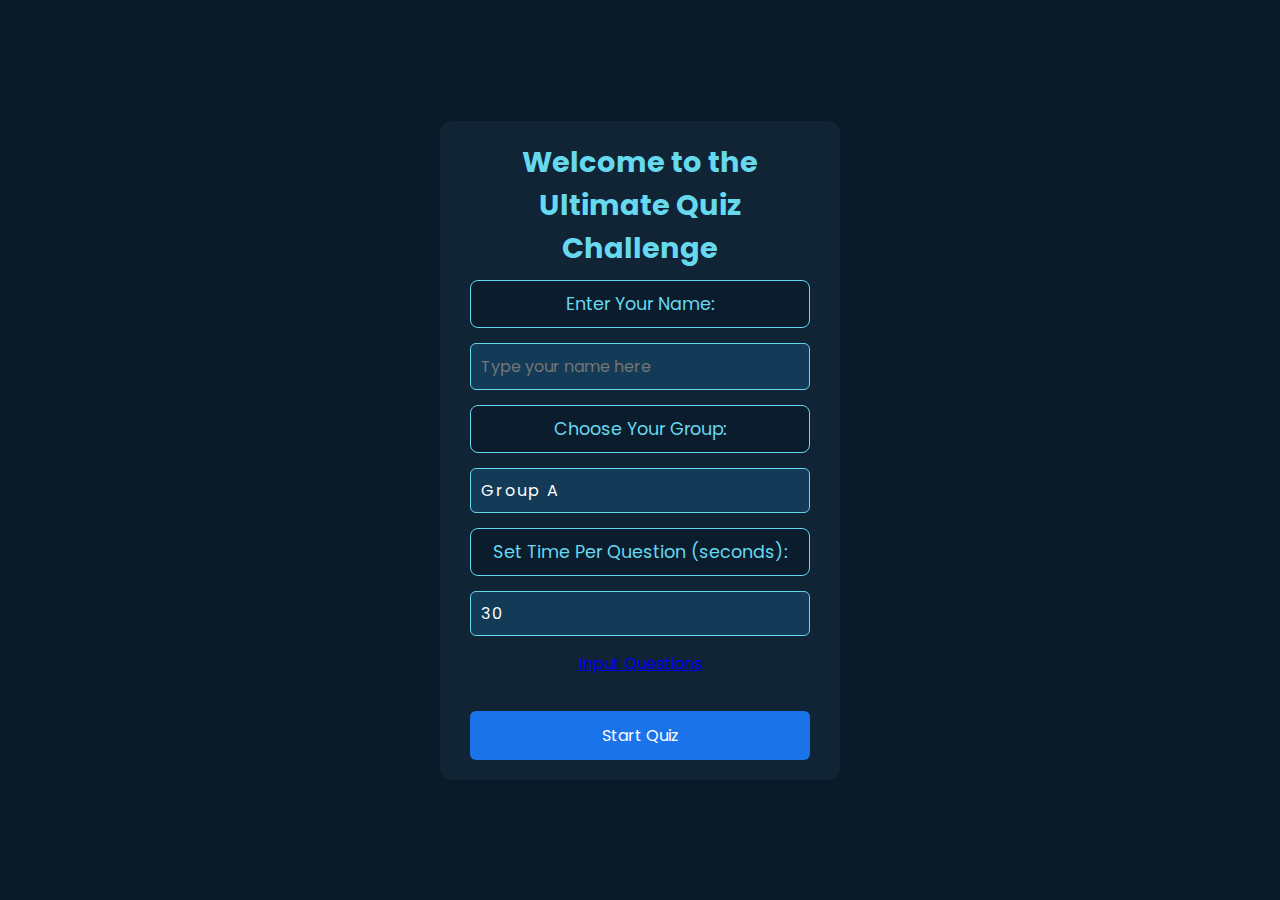
<file: index.html>
<!DOCTYPE html>
<html lang="en">
  <head>
    <meta charset="UTF-8" />
    <meta name="viewport" content="width=device-width, initial-scale=1.0" />
    <title>Ultimate Quiz Challenge</title>
    <!-- Link to Google Fonts -->
    <link
      href="https://fonts.googleapis.com/css2?family=Poppins:wght@400;600&display=swap"
      rel="stylesheet"
    />
    <link rel="stylesheet" href="styles.css" />
  </head>
  <body>
    <!-- Student Info Form -->
    <div id="student-info">
      <h1>Welcome to the Ultimate Quiz Challenge</h1>
      <form id="student-form">
        <label for="student-name">Enter Your Name:</label>
        <input
          type="text"
          id="student-name"
          name="student-name"
          placeholder="Type your name here"
          required
        />
        <label for="student-class">Choose Your Group:</label>
        <select id="student-class" name="student-class" required>
          <option value="group-a">Group A</option>
          <option value="group-b">Group B</option>
          <option value="group-c">Group C</option>
          <option value="group-d">Group D</option>
        </select>
        <label for="question-time">Set Time Per Question (seconds):</label>
        <select name="question-time" id="question-time" required>
          <option value="30">30</option>
          <option value="20">20</option>
          <option value="10">10</option>
        </select>
        <a href="input-questions.html">Input Questions</a>
        <button type="submit">Start Quiz</button>
      </form>
    </div>

    <!-- Quiz Container -->
    <div id="quiz-container" style="display: none">
      <h1>Quiz App</h1>
      <div id="score" style="display: none">Your Current Score: 0</div>
      <div id="question-counter">Question 1 out of 10</div>
      <div id="timer">
        <div id="timer-bar"></div>
      </div>
      <div id="time-left-parent">
        Time Remaining: <span id="time-left"></span>s
      </div>
      <div class="quiz_question fade-in">
        <div class="question"></div>
        <div class="quiz_options">
          <!-- Options will be generated dynamically -->
        </div>
        <button id="next-button" disabled>Next Question</button>
        <button id="submit-button" style="display: none">
          <a href="index.html">Submit Quiz</a>
        </button>
      </div>
    </div>

    <!-- JavaScript -->
    <script type="module" src="script.js"></script>
  </body>
</html>
</file>
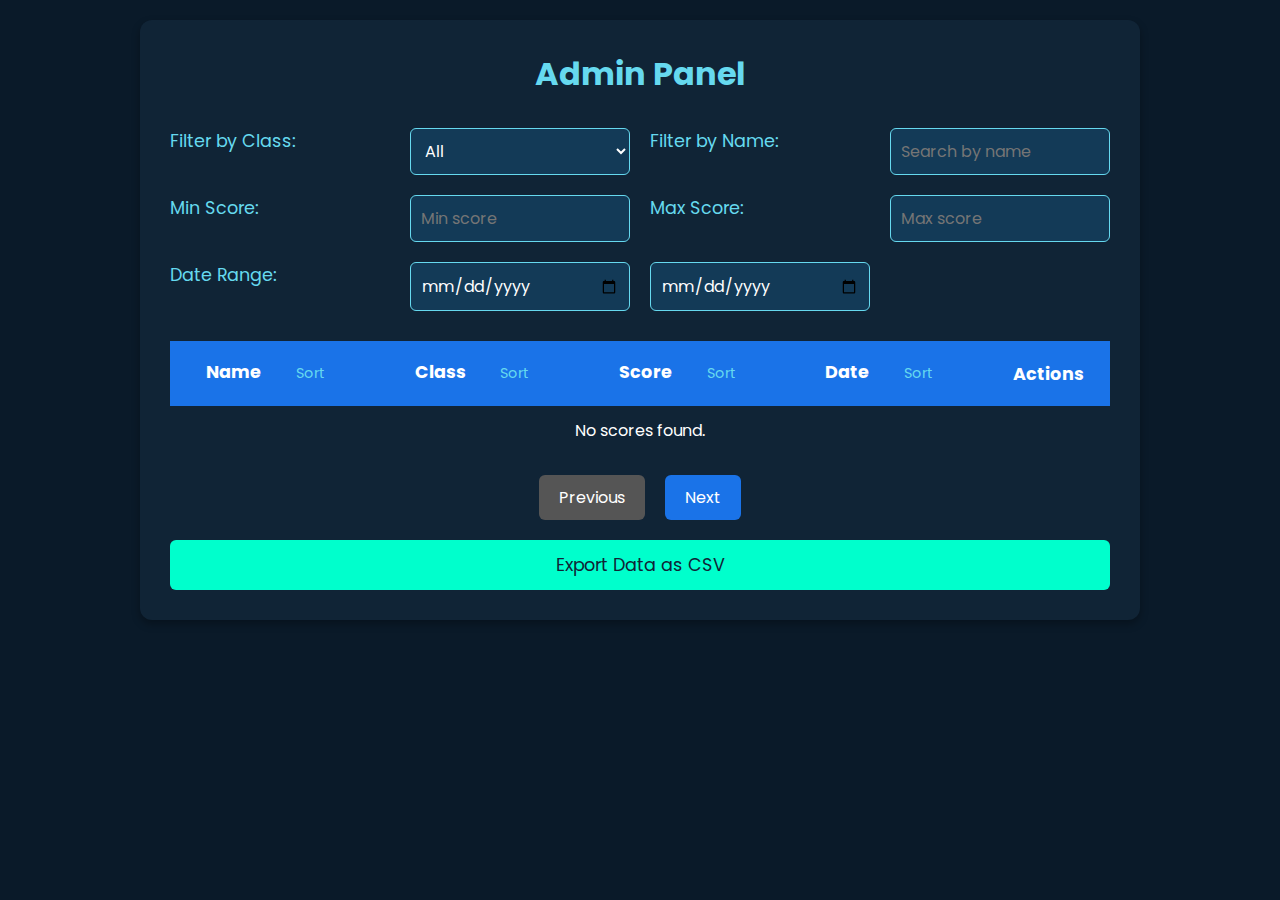
<file: admin.html>
<!DOCTYPE html>
<html lang="en">
  <head>
    <meta charset="UTF-8" />
    <meta name="viewport" content="width=device-width, initial-scale=1.0" />
    <title>Admin Panel - Quiz Scores</title>
    <link
      href="https://fonts.googleapis.com/css2?family=Poppins:wght@400;600&display=swap"
      rel="stylesheet"
    />
    <link rel="stylesheet" href="admin.css" />
    <!-- Link to the external CSS file -->
  </head>
  <body>
    <div id="admin-container">
      <h1>Admin Panel</h1>
      <!-- Filter Section -->
      <div class="filter-container">
        <label for="class-filter">Filter by Class:</label>
        <select id="class-filter">
          <option value="">All</option>
          <option value="Class A">Class A</option>
          <option value="Class B">Class B</option>
          <option value="Class C">Class C</option>
        </select>

        <label for="name-filter">Filter by Name:</label>
        <input type="text" id="name-filter" placeholder="Search by name" />

        <label for="min-score">Min Score:</label>
        <input type="number" id="min-score" placeholder="Min score" min="0" />

        <label for="max-score">Max Score:</label>
        <input type="number" id="max-score" placeholder="Max score" max="10" />

        <label for="date-range">Date Range:</label>
        <input type="date" id="start-date" />
        <input type="date" id="end-date" />
      </div>

      <!-- Data Table Section -->
      <table id="scores-table">
        <thead>
          <tr>
            <th>
              Name <button class="sort-button" data-sort="name">Sort</button>
            </th>
            <th>
              Class <button class="sort-button" data-sort="class">Sort</button>
            </th>
            <th>
              Score <button class="sort-button" data-sort="score">Sort</button>
            </th>
            <th>
              Date <button class="sort-button" data-sort="date">Sort</button>
            </th>
            <th>Actions</th>
          </tr>
        </thead>
        <tbody>
          <!-- Data rows will be inserted here dynamically -->
        </tbody>
      </table>

      <!-- Pagination -->
      <div class="pagination-container">
        <button id="prev-page" disabled>Previous</button>
        <button id="next-page" disabled>Next</button>
      </div>

      <!-- Export Data Button -->
      <button id="export-button">Export Data as CSV</button>
    </div>

    <script type="module" src="admin.js"></script>
  </body>
</html>
</file>
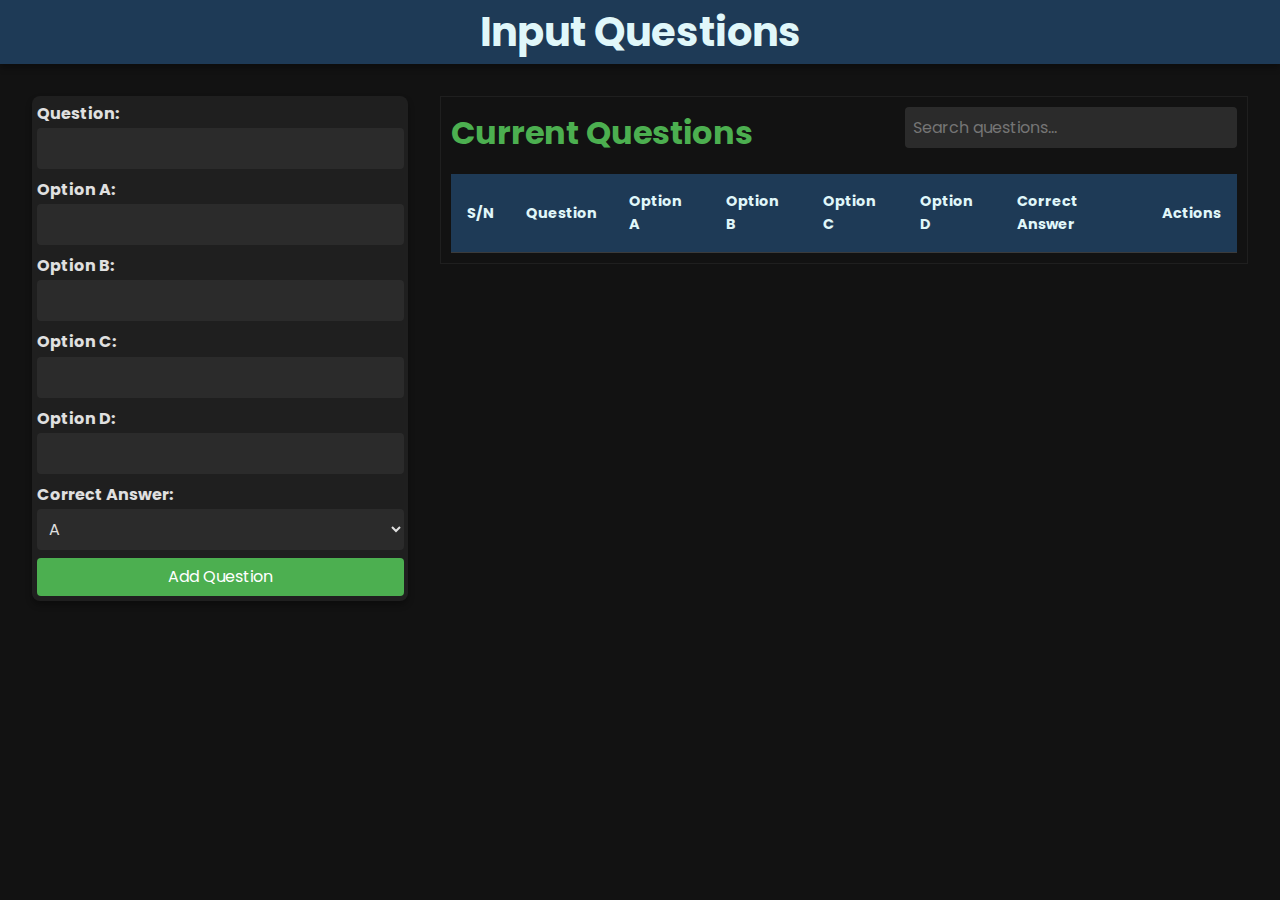
<file: input-questions.html>
<!DOCTYPE html>
<html lang="en">
  <head>
    <meta charset="UTF-8" />
    <meta name="viewport" content="width=device-width, initial-scale=1.0" />
    <title>Input Questions</title>
    <link
      href="https://fonts.googleapis.com/css2?family=Poppins:wght@400;600&display=swap"
      rel="stylesheet"
    />
    <link rel="stylesheet" href="input-questions.css" />
  </head>
  <body>
    <header>
      <h1>Input Questions</h1>
    </header>
    <main>
      <!-- Form Section -->
      <form id="question-form">
        <div>
          <label for="question">Question:</label>
          <input type="text" id="question" required />
        </div>
        <div>
          <label for="option1">Option A:</label>
          <input type="text" id="option1" required />
        </div>
        <div>
          <label for="option2">Option B:</label>
          <input type="text" id="option2" required />
        </div>
        <div>
          <label for="option3">Option C:</label>
          <input type="text" id="option3" required />
        </div>
        <div>
          <label for="option4">Option D:</label>
          <input type="text" id="option4" required />
        </div>
        <div>
          <label for="answer">Correct Answer:</label>
          <select id="answer" required>
            <option value="0">A</option>
            <option value="1">B</option>
            <option value="2">C</option>
            <option value="3">D</option>
          </select>
        </div>
        <button type="submit">Add Question</button>
      </form>

      <!-- Questions Table Section -->
      <div id="questions-table-container">
        <div class="getter">
          <h2>Current Questions</h2>
          <div id="search-bar-container">
            <input
              type="text"
              id="search-bar"
              placeholder="Search questions..."
            />
          </div>
        </div>
        <!-- Search Bar -->

        <table id="questions-table">
          <thead>
            <tr>
              <th>S/N</th>
              <th>Question</th>
              <th>Option A</th>
              <th>Option B</th>
              <th>Option C</th>
              <th>Option D</th>
              <th>Correct Answer</th>
              <th>Actions</th>
              <!-- New column for delete button -->
            </tr>
          </thead>

          <tbody id="questions-list"></tbody>
        </table>
      </div>
    </main>

    <script src="input-questions.js"></script>
  </body>
</html>
</file>
<file: styles.css>
/* styles.css */

/* General Reset and Global Styles */
* {
  margin: 0;
  padding: 0;
  box-sizing: border-box;
  font-family: "Poppins", sans-serif;
}

body {
  display: flex;
  justify-content: center;
  align-items: center;
  min-height: 100vh;
  background-color: #0a1a29;
  color: #fff;
}

/* Quiz Container */
#quiz-container {
  width: 100%;
  max-width: 600px;
  background-color: #102436;
  padding: 20px 30px;
  border-radius: 12px;
  text-align: center;
  animation: fadeInContainer 0.6s ease-out;
}

h1 {
  font-size: 1.8rem;
  color: #66d9ef;
  margin-bottom: 10px;
}

#score,
#timer,
#question-counter {
  font-size: 1.2rem;
  margin: 10px 0;
}

/* Quiz Question and Options */
.quiz_question {
  margin-top: 20px;
}

.question {
  font-size: 1.3rem;
  margin-bottom: 20px;
  color: #66d9ef;
  animation: fadeInQuestion 0.6s ease-out;
}

.quiz_options {
  display: flex;
  flex-wrap: wrap;
  gap: 20px;
  justify-content: center;
  animation: fadeInOptions 0.8s ease-out;
}

.option {
  width: 45%;
  opacity: 0;
  transform: translateX(-20px);
  animation: slideInOption 0.6s ease-out forwards;
  animation-delay: 0.1s;
}

/* Style the labels and options */
label {
  display: block;
  padding: 10px;
  background-color: rgba(10, 26, 41, 0.7);
  border: 1px solid #66d9ef;
  border-radius: 8px;
  cursor: pointer;
  transition: background-color 0.3s;
}

input[type="radio"] {
  margin-right: 10px;
  accent-color: #66d9ef;
}

label:hover {
  background-color: #133a57;
}

input[type="radio"]:checked + label {
  background-color: #00ffcc;
  color: #102436;
}

button {
  width: 100%;
  padding: 12px;
  font-size: 1rem;
  color: #fff;
  background-color: #1a73e8;
  border: none;
  border-radius: 6px;
  cursor: pointer;
  margin-top: 20px;
  transition: background-color 0.3s;
}

button:hover {
  background-color: #004db8;
}

button:disabled {
  background-color: #555;
  cursor: not-allowed;
}

/* Timer bar */
#timer {
  position: relative;
  width: 100%;
  background-color: #204060;
  height: 10px;
  border-radius: 5px;
  overflow: hidden;
  margin-bottom: 10px;
}

select {
  border: transparent;
  outline: #0a1a29;
  letter-spacing: 2px;
  color: #fff;
  background-color: transparent;
  -webkit-appearance: none;
}

option {
  color: #1a73e8;
}

/* Form Styles */
#student-info {
  width: 100%;
  max-width: 400px;
  background-color: #102436;
  padding: 20px 30px;
  border-radius: 12px;
  text-align: center;
}

#student-info h1,
#student-info p {
  color: #66d9ef;
  font-size: 1.8rem;
}

#student-form {
  display: flex;
  flex-direction: column;
  gap: 15px;
}

#student-form label {
  font-size: 1.1rem;
  color: #66d9ef;
}

#student-form input,
#student-form select {
  padding: 10px;
  font-size: 1rem;
  color: #fff;
  background-color: #133a57;
  border: 1px solid #66d9ef;
  border-radius: 6px;
  outline: none;
}

#student-form input:focus,
#student-form select:focus {
  border-color: #00ffcc;
}

button[type="submit"] {
  background-color: #1a73e8;
  color: #fff;
  cursor: pointer;
  font-size: 1rem;
  padding: 12px;
  border-radius: 6px;
  border: none;
  transition: background-color 0.3s;
}

button[type="submit"]:hover {
  background-color: #004db8;
}

button[type="submit"]:disabled {
  background-color: #555;
  cursor: not-allowed;
}

/* Animations */
@keyframes fadeInContainer {
  from {
    opacity: 0;
    transform: scale(0.95);
  }
  to {
    opacity: 1;
    transform: scale(1);
  }
}

@keyframes fadeInQuestion {
  from {
    opacity: 0;
    transform: translateY(-20px);
  }
  to {
    opacity: 1;
    transform: translateY(0);
  }
}

@keyframes slideInOption {
  from {
    opacity: 0;
    transform: translateX(-20px);
  }
  to {
    opacity: 1;
    transform: translateX(0);
  }
}
</file>
<file: admin.css>
/* admin.css */

/* General Reset and Global Styles */
* {
  margin: 0;
  padding: 0;
  box-sizing: border-box;
  font-family: "Poppins", sans-serif;
}

body {
  background-color: #0a1a29;
  color: #fff;
  font-size: 1rem;
  padding: 20px;
  display: flex;
  justify-content: center;
  align-items: flex-start;
  min-height: 100vh;
}

/* Admin Container */
#admin-container {
  width: 100%;
  max-width: 1000px;
  background-color: #102436;
  padding: 30px;
  border-radius: 12px;
  box-shadow: 0 4px 8px rgba(0, 0, 0, 0.3);
}

h1 {
  color: #66d9ef;
  text-align: center;
  margin-bottom: 30px;
  font-size: 2rem;
}

/* Filter Section */
.filter-container {
  display: grid;
  grid-template-columns: repeat(auto-fill, minmax(220px, 1fr));
  gap: 20px;
  margin-bottom: 30px;
}

.filter-container label {
  font-size: 1.1rem;
  color: #66d9ef;
}

.filter-container input,
.filter-container select {
  padding: 10px;
  font-size: 1rem;
  color: #fff;
  background-color: #133a57;
  border: 1px solid #66d9ef;
  border-radius: 6px;
  width: 100%;
  outline: none;
}

.filter-container input:focus,
.filter-container select:focus {
  border-color: #00ffcc;
}

/* Score Table */
#scores-table {
  width: 100%;
  border-collapse: collapse;
  margin-bottom: 20px;
}

#scores-table th,
#scores-table td {
  padding: 12px;
  text-align: center;
}

#scores-table th {
  background-color: #1a73e8;
  color: #fff;
  font-size: 1.1rem;
}

#scores-table td {
  background-color: #102436;
  color: #fff;
  font-size: 1rem;
}

.sort-button {
  background: none;
  border: none;
  color: #66d9ef;
  cursor: pointer;
  margin-left: 10px;
  font-size: 0.9rem;
}

.sort-button:hover {
  text-decoration: underline;
}

.pagination-container {
  display: flex;
  justify-content: center;
  gap: 20px;
  margin-top: 20px;
}

button {
  padding: 10px 20px;
  background-color: #1a73e8;
  border: none;
  border-radius: 6px;
  color: #fff;
  cursor: pointer;
  transition: background-color 0.3s;
  font-size: 1rem;
}

button:hover {
  background-color: #004db8;
}

button:disabled {
  background-color: #555;
  cursor: not-allowed;
}

/* Export Button */
#export-button {
  margin-top: 20px;
  display: block;
  width: 100%;
  padding: 12px;
  background-color: #00ffcc;
  color: #102436;
  font-size: 1.1rem;
  border: none;
  border-radius: 6px;
  cursor: pointer;
  transition: background-color 0.3s;
}

#export-button:hover {
  background-color: #1a73e8;
}

/* Animations */
@keyframes fadeInContainer {
  from {
    opacity: 0;
    transform: scale(0.95);
  }
  to {
    opacity: 1;
    transform: scale(1);
  }
}
</file>
<file: input-questions.css>
/* Reset basic elements */
* {
  margin: 0;
  padding: 0;
  box-sizing: border-box;
  font-family: "Poppins", sans-serif;
}

html,
body {
  height: 100%;
}

body {
  font-family: Arial, sans-serif;
  background-color: #121212; /* Dark background */
  color: #e0e0e0; /* Light text */
  line-height: 1.6;
  display: flex;
  flex-direction: column;
  overflow: hidden; /* Remove body scrollbar */
}

header {
  text-align: center;
  background-color: #1e3a56; /* Dark blue */
  color: #e0f7fa; /* Light blue */
  box-shadow: 0 4px 6px rgba(0, 0, 0, 0.3);
}

h1 {
  font-size: 2.5rem;
}

main {
  display: flex;
  gap: 2rem;
  padding: 2rem;
  flex-grow: 1;
  max-width: 100%;
  align-items: flex-start;
  height: calc(100vh - 128px); /* Full viewport minus header height */
  overflow-y: auto;
}

form {
  width: 30vw;
  background-color: #1f1f1f;
  padding: 0.3rem;
  border-radius: 8px;
  box-shadow: 0 4px 6px rgba(0, 0, 0, 0.3);
}

form div {
  margin-bottom: 0.5rem;
}

label {
  display: block;
  margin-bottom: 0.1rem;
  font-weight: bold;
}

input[type="text"],
select {
  width: 100%;
  padding: 0.5rem;
  border: none;
  border-radius: 4px;
  background-color: #2b2b2b;
  color: #e0e0e0;
  font-size: 1rem;
}

input[type="text"]:focus,
select:focus {
  outline: 2px solid #4caf50;
}

button[type="submit"] {
  width: 100%;
  padding: 0.4rem;
  border: none;
  border-radius: 4px;
  background-color: #4caf50;
  color: white;
  font-size: 1rem;
  cursor: pointer;
  transition: background 0.3s ease;
}

button[type="submit"]:hover {
  background-color: #45a049;
}

/* Search bar styling */
#search-bar-container {
  margin-bottom: 1rem;
  position: sticky;
  top: 0; /* Stick to the top of the container */
  background-color: #121212; /* Match the body background */
  z-index: 1; /* Ensure it stays on top of other elements */
}

#search-bar {
  width: 100%;
  padding: 0.5rem;
  border-radius: 4px;
  border: none;
  background-color: #2b2b2b;
  color: #e0e0e0;
  font-size: 1rem;
}

#search-bar:focus {
  outline: 2px solid #4caf50;
}

#questions-table-container {
  padding: 10px;
  border: 1px solid #1f1f1f;
  flex-grow: 1;
  overflow-y: auto;
  max-height: 80vh;
  position: relative;
}

#questions-table-container::-webkit-scrollbar {
  width: 5px;
  background-color: #1f1f1f;
}

#questions-table-container::-webkit-scrollbar-thumb {
  background-color: rgba(156, 148, 148, 0.24);
  width: 3px;
  border-radius: 50%;
}

h2 {
  font-size: 2rem;
  margin-bottom: 1rem;
  color: #4caf50;
  text-align: left;
}

table {
  width: 100%;
  border-collapse: collapse;
  background-color: #1f1f1f;
  color: #e0e0e0;
}

thead th {
  background-color: #1e3a56;
  color: #e0f7fa;
  padding: 1rem;
}

tbody tr:nth-child(even) {
  background-color: #2b2b2b;
}

tbody tr:nth-child(odd) {
  background-color: #1f1f1f;
}

th,
td {
  padding: 0.8rem;
  font-size: 0.9rem;
  text-align: left;
  border-bottom: 1px solid #3b3b3b;
}

.delete-btn {
  padding: 0.5rem 1rem;
  background-color: #e53935;
  color: white;
  border: none;
  border-radius: 4px;
  cursor: pointer;
  transition: background 0.3s ease;
}

.delete-btn:hover {
  background-color: #d32f2f;
}

.getter {
  display: flex;
  width: 100%;
  justify-content: space-between;
}

/* Responsive Design */
@media (max-width: 900px) {
  main {
    flex-direction: column;
  }

  form {
    width: 100%;
  }

  table {
    font-size: 0.9rem;
  }
}

@media (max-width: 600px) {
  h1 {
    font-size: 1.8rem;
  }

  h2 {
    font-size: 1.5rem;
  }

  form {
    padding: 0.8rem;
  }

  table th,
  td {
    padding: 0.5rem;
  }
}
</file>
